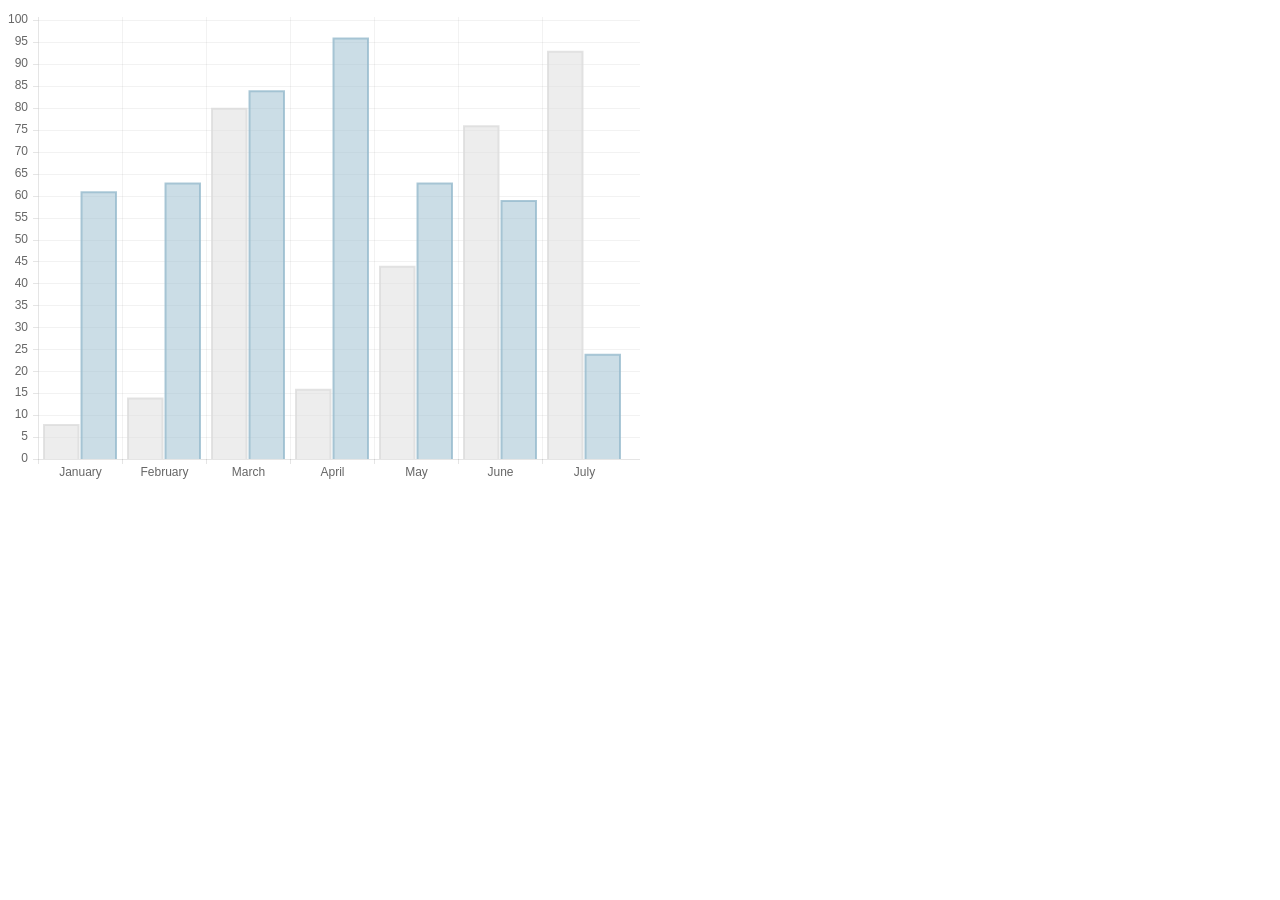
<file: static/js/Chart.js-master/samples/bar.html>
<!doctype html>
<html>
	<head>
		<title>Bar Chart</title>
		<script src="../Chart.js"></script>
	</head>
	<body>
		<div style="width: 50%">
			<canvas id="canvas" height="450" width="600"></canvas>
		</div>


	<script>
	var randomScalingFactor = function(){ return Math.round(Math.random()*100)};

	var barChartData = {
		labels : ["January","February","March","April","May","June","July"],
		datasets : [
			{
				fillColor : "rgba(220,220,220,0.5)",
				strokeColor : "rgba(220,220,220,0.8)",
				highlightFill: "rgba(220,220,220,0.75)",
				highlightStroke: "rgba(220,220,220,1)",
				data : [randomScalingFactor(),randomScalingFactor(),randomScalingFactor(),randomScalingFactor(),randomScalingFactor(),randomScalingFactor(),randomScalingFactor()]
			},
			{
				fillColor : "rgba(151,187,205,0.5)",
				strokeColor : "rgba(151,187,205,0.8)",
				highlightFill : "rgba(151,187,205,0.75)",
				highlightStroke : "rgba(151,187,205,1)",
				data : [randomScalingFactor(),randomScalingFactor(),randomScalingFactor(),randomScalingFactor(),randomScalingFactor(),randomScalingFactor(),randomScalingFactor()]
			}
		]

	}
	window.onload = function(){
		var ctx = document.getElementById("canvas").getContext("2d");
		window.myBar = new Chart(ctx).Bar(barChartData, {
			responsive : true
		});
	}

	</script>
	</body>
</html>
</file>
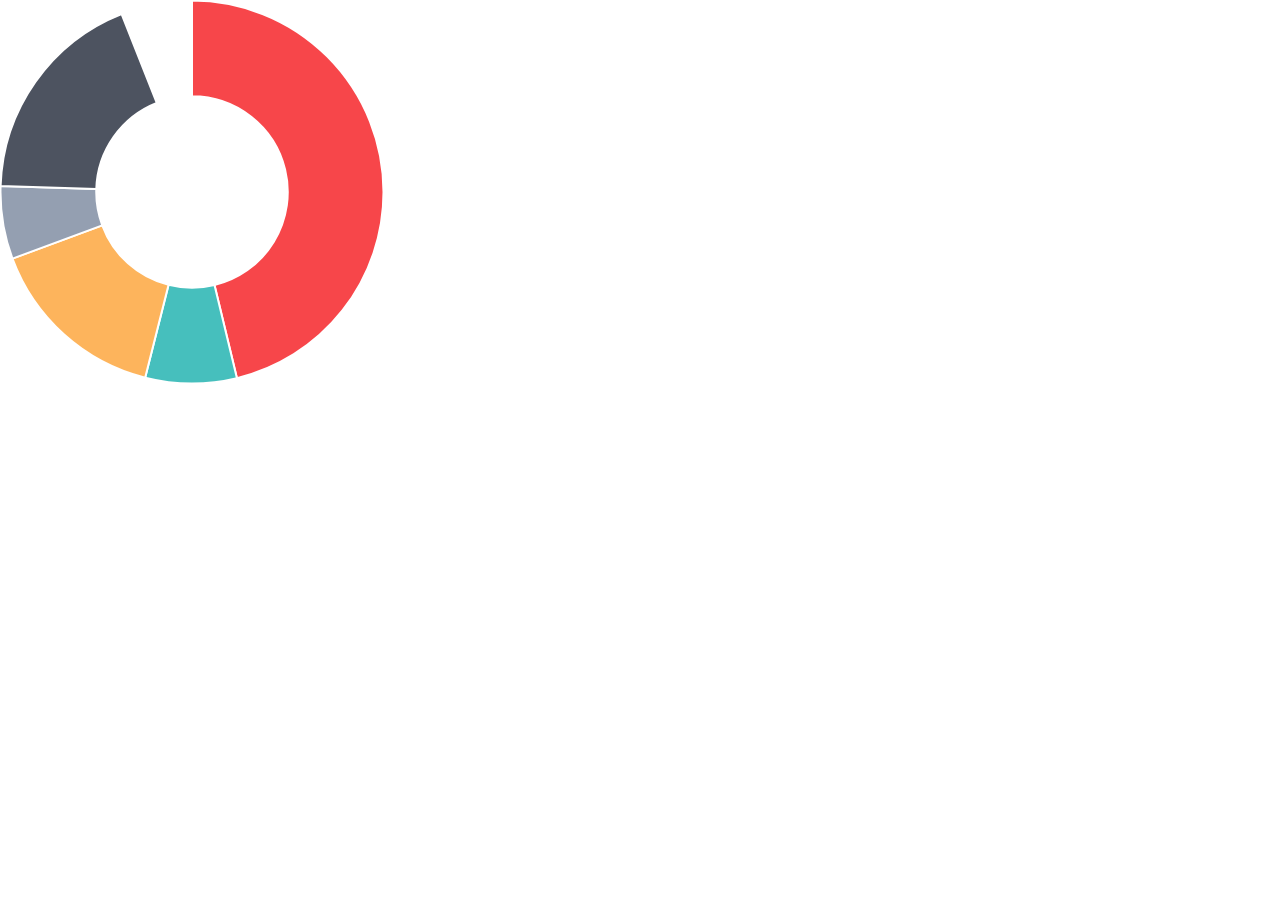
<file: static/js/Chart.js-master/samples/doughnut.html>
<!doctype html>
<html>
	<head>
		<title>Doughnut Chart</title>
		<script src="../Chart.js"></script>
		<style>
			body{
				padding: 0;
				margin: 0;
			}
			#canvas-holder{
				width:30%;
			}
		</style>
	</head>
	<body>
		<div id="canvas-holder">
			<canvas id="chart-area" width="500" height="500"/>
		</div>


	<script>

		var doughnutData = [
				{
					value: 300,
					color:"#F7464A",
					highlight: "#FF5A5E",
					label: "Red"
				},
				{
					value: 50,
					color: "#46BFBD",
					highlight: "#5AD3D1",
					label: "Green"
				},
				{
					value: 100,
					color: "#FDB45C",
					highlight: "#FFC870",
					label: "Yellow"
				},
				{
					value: 40,
					color: "#949FB1",
					highlight: "#A8B3C5",
					label: "Grey"
				},
				{
					value: 120,
					color: "#4D5360",
					highlight: "#616774",
					label: "Dark Grey"
				}

			];

			window.onload = function(){
				var ctx = document.getElementById("chart-area").getContext("2d");
				window.myDoughnut = new Chart(ctx).Doughnut(doughnutData, {responsive : true});
			};



	</script>
	</body>
</html>
</file>
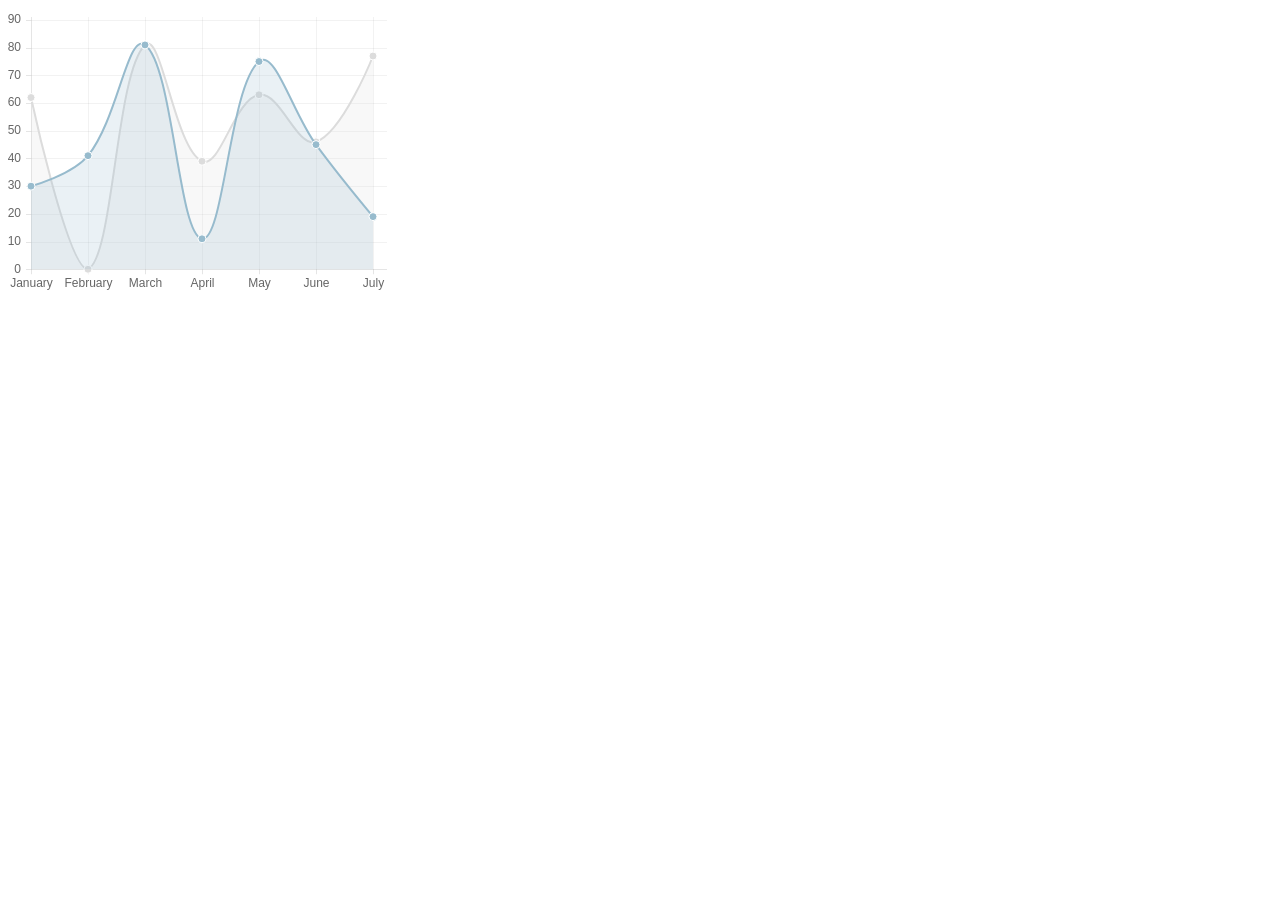
<file: static/js/Chart.js-master/samples/line.html>
<!doctype html>
<html>
	<head>
		<title>Line Chart</title>
		<script src="../Chart.js"></script>
	</head>
	<body>
		<div style="width:30%">
			<div>
				<canvas id="canvas" height="450" width="600"></canvas>
			</div>
		</div>


	<script>
		var randomScalingFactor = function(){ return Math.round(Math.random()*100)};
		var lineChartData = {
			labels : ["January","February","March","April","May","June","July"],
			datasets : [
				{
					label: "My First dataset",
					fillColor : "rgba(220,220,220,0.2)",
					strokeColor : "rgba(220,220,220,1)",
					pointColor : "rgba(220,220,220,1)",
					pointStrokeColor : "#fff",
					pointHighlightFill : "#fff",
					pointHighlightStroke : "rgba(220,220,220,1)",
					data : [randomScalingFactor(),randomScalingFactor(),randomScalingFactor(),randomScalingFactor(),randomScalingFactor(),randomScalingFactor(),randomScalingFactor()]
				},
				{
					label: "My Second dataset",
					fillColor : "rgba(151,187,205,0.2)",
					strokeColor : "rgba(151,187,205,1)",
					pointColor : "rgba(151,187,205,1)",
					pointStrokeColor : "#fff",
					pointHighlightFill : "#fff",
					pointHighlightStroke : "rgba(151,187,205,1)",
					data : [randomScalingFactor(),randomScalingFactor(),randomScalingFactor(),randomScalingFactor(),randomScalingFactor(),randomScalingFactor(),randomScalingFactor()]
				}
			]

		}

	window.onload = function(){
		var ctx = document.getElementById("canvas").getContext("2d");
		window.myLine = new Chart(ctx).Line(lineChartData, {
			responsive: true
		});
	}


	</script>
	</body>
</html>
</file>
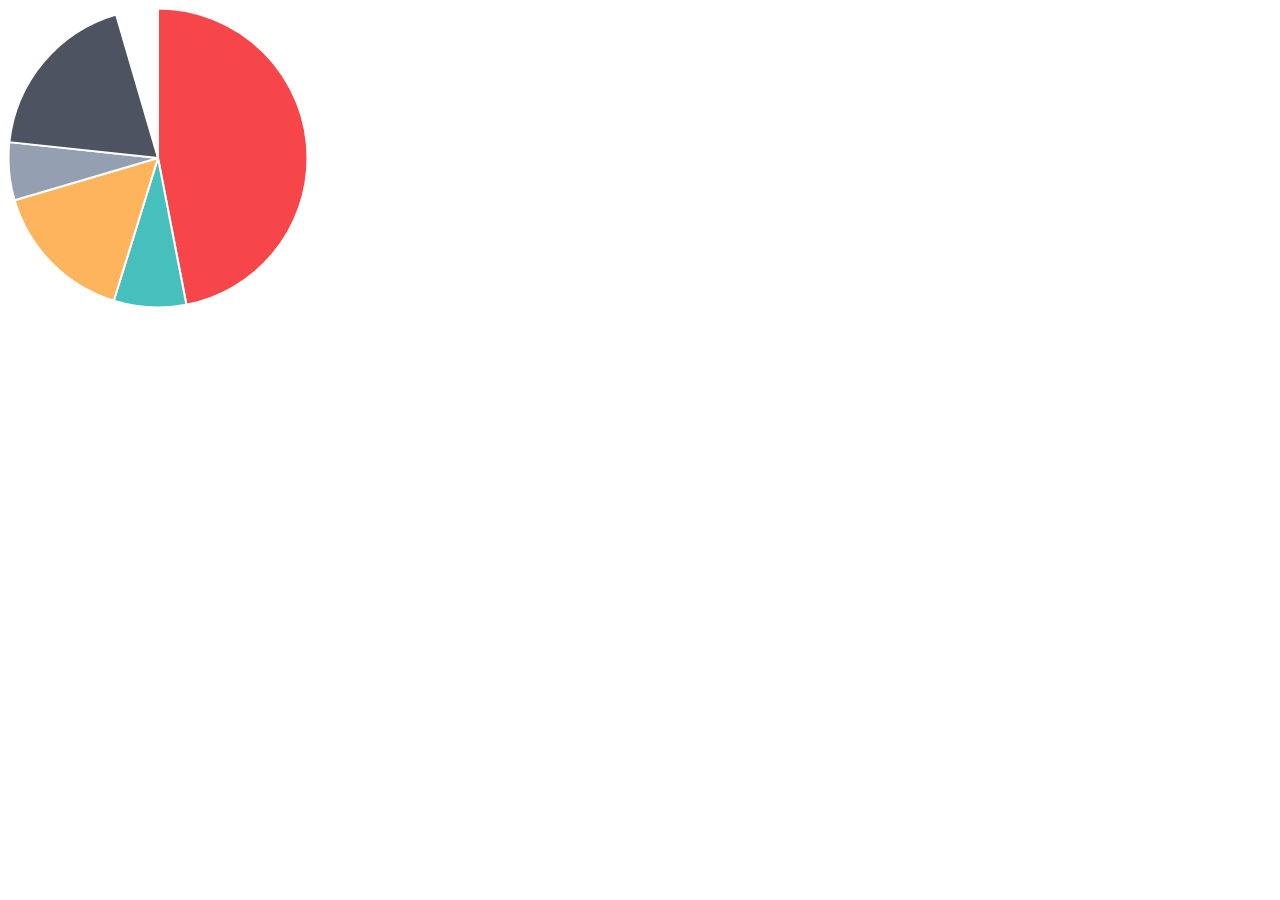
<file: static/js/Chart.js-master/samples/pie.html>
<!doctype html>
<html>
	<head>
		<title>Pie Chart</title>
		<script src="../Chart.js"></script>
	</head>
	<body>
		<div id="canvas-holder">
			<canvas id="chart-area" width="300" height="300"/>
		</div>


	<script>

		var pieData = [
				{
					value: 300,
					color:"#F7464A",
					highlight: "#FF5A5E",
					label: "Red"
				},
				{
					value: 50,
					color: "#46BFBD",
					highlight: "#5AD3D1",
					label: "Green"
				},
				{
					value: 100,
					color: "#FDB45C",
					highlight: "#FFC870",
					label: "Yellow"
				},
				{
					value: 40,
					color: "#949FB1",
					highlight: "#A8B3C5",
					label: "Grey"
				},
				{
					value: 120,
					color: "#4D5360",
					highlight: "#616774",
					label: "Dark Grey"
				}

			];

			window.onload = function(){
				var ctx = document.getElementById("chart-area").getContext("2d");
				window.myPie = new Chart(ctx).Pie(pieData);
			};



	</script>
	</body>
</html>
</file>
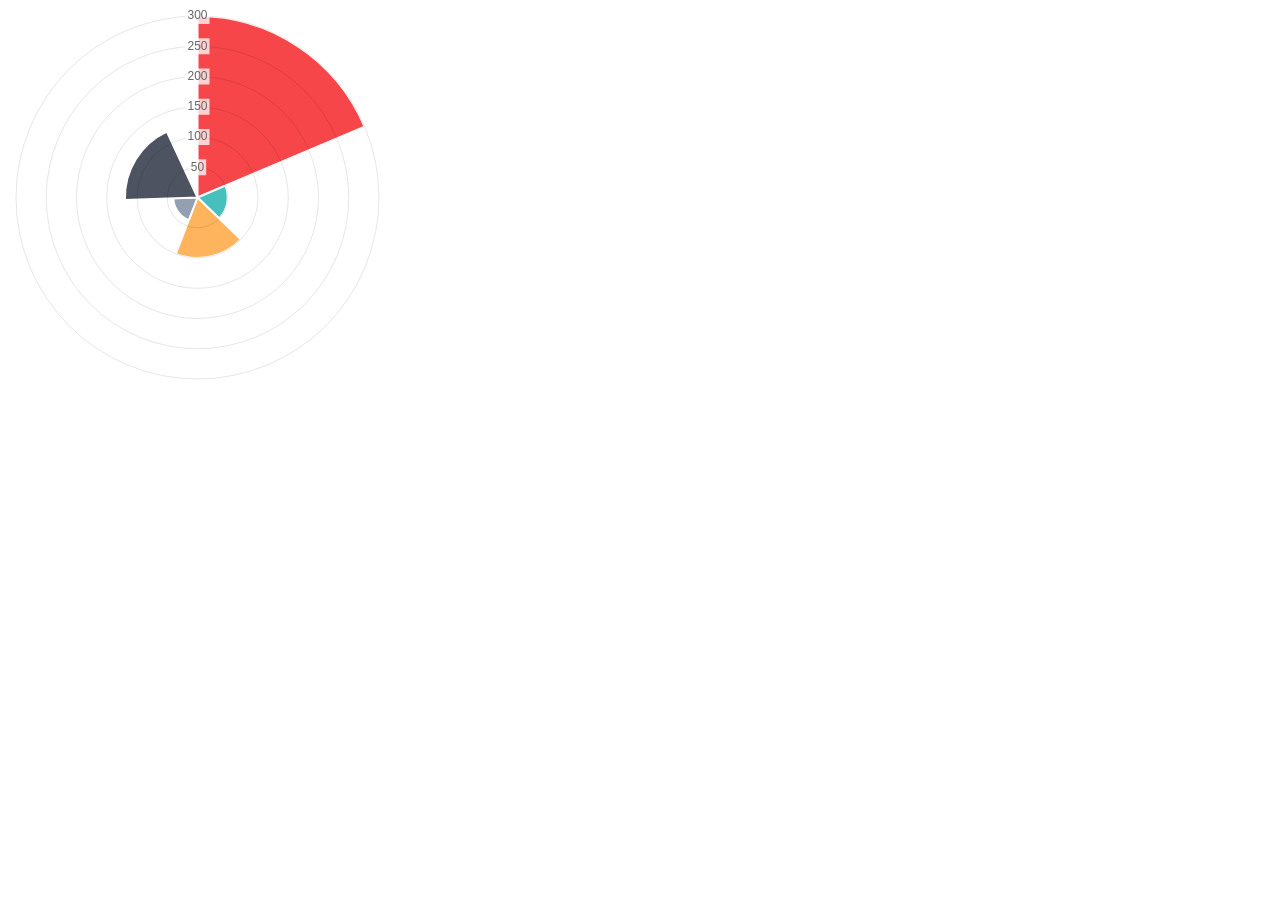
<file: static/js/Chart.js-master/samples/polar-area.html>
<!doctype html>
<html>
	<head>
		<title>Polar Area Chart</title>
		<script src="../Chart.js"></script>
	</head>
	<body>
		<div id="canvas-holder" style="width:30%">
			<canvas id="chart-area" width="300" height="300"/>
		</div>


	<script>

		var polarData = [
				{
					value: 300,
					color:"#F7464A",
					highlight: "#FF5A5E",
					label: "Red"
				},
				{
					value: 50,
					color: "#46BFBD",
					highlight: "#5AD3D1",
					label: "Green"
				},
				{
					value: 100,
					color: "#FDB45C",
					highlight: "#FFC870",
					label: "Yellow"
				},
				{
					value: 40,
					color: "#949FB1",
					highlight: "#A8B3C5",
					label: "Grey"
				},
				{
					value: 120,
					color: "#4D5360",
					highlight: "#616774",
					label: "Dark Grey"
				}

			];

			window.onload = function(){
				var ctx = document.getElementById("chart-area").getContext("2d");
				window.myPolarArea = new Chart(ctx).PolarArea(polarData, {
					responsive:true
				});
			};



	</script>
	</body>
</html>
</file>
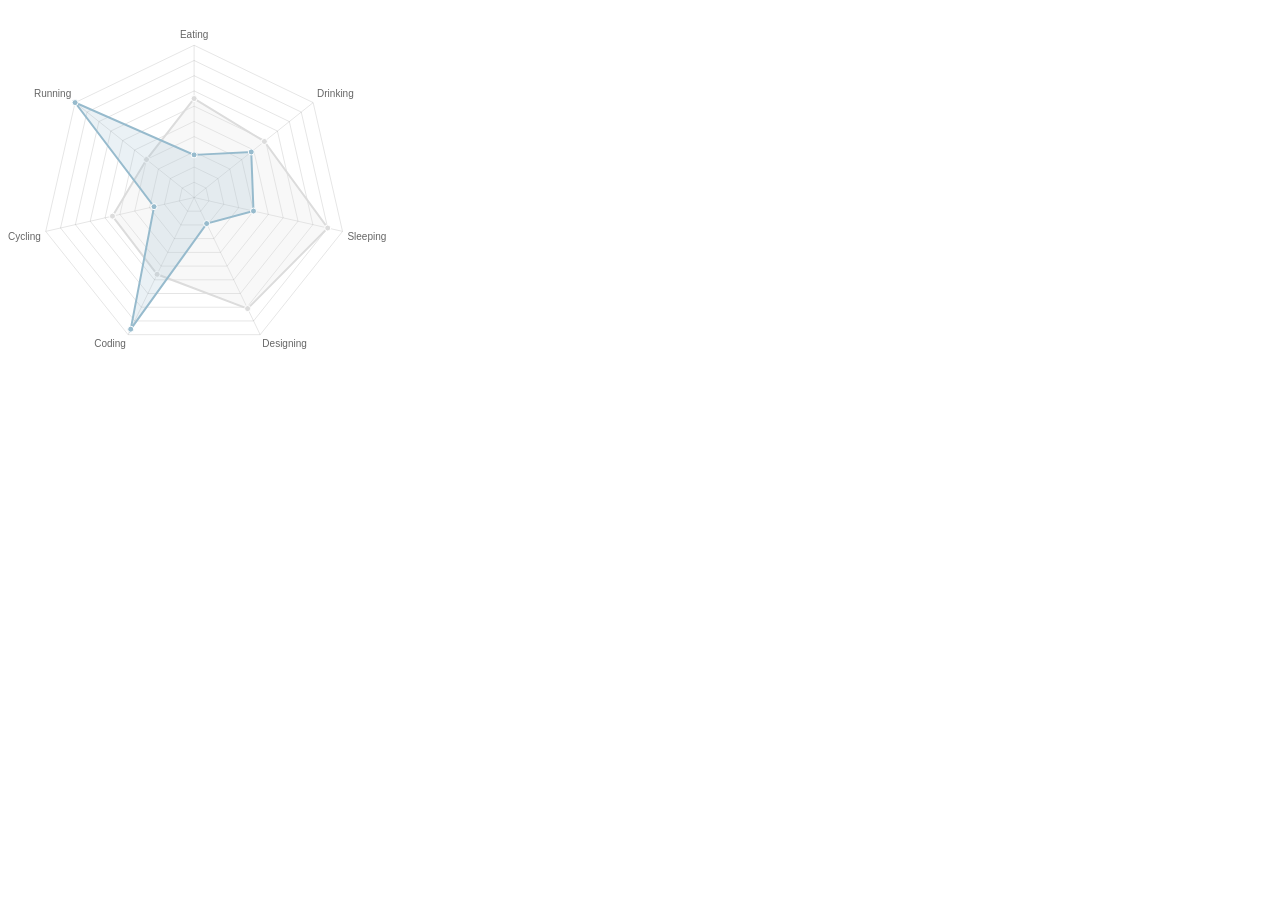
<file: static/js/Chart.js-master/samples/radar.html>
<!doctype html>
<html>
	<head>
		<title>Radar Chart</title>
		<script src="../Chart.js"></script>
		<meta name = "viewport" content = "initial-scale = 1, user-scalable = no">
		<style>
			canvas{
			}
		</style>
	</head>
	<body>
		<div style="width:30%">
			<canvas id="canvas" height="450" width="450"></canvas>
		</div>


	<script>
	var radarChartData = {
		labels: ["Eating", "Drinking", "Sleeping", "Designing", "Coding", "Cycling", "Running"],
		datasets: [
			{
				label: "My First dataset",
				fillColor: "rgba(220,220,220,0.2)",
				strokeColor: "rgba(220,220,220,1)",
				pointColor: "rgba(220,220,220,1)",
				pointStrokeColor: "#fff",
				pointHighlightFill: "#fff",
				pointHighlightStroke: "rgba(220,220,220,1)",
				data: [65,59,90,81,56,55,40]
			},
			{
				label: "My Second dataset",
				fillColor: "rgba(151,187,205,0.2)",
				strokeColor: "rgba(151,187,205,1)",
				pointColor: "rgba(151,187,205,1)",
				pointStrokeColor: "#fff",
				pointHighlightFill: "#fff",
				pointHighlightStroke: "rgba(151,187,205,1)",
				data: [28,48,40,19,96,27,100]
			}
		]
	};

	window.onload = function(){
		window.myRadar = new Chart(document.getElementById("canvas").getContext("2d")).Radar(radarChartData, {
			responsive: true
		});
	}

	</script>
	</body>
</html>
</file>
